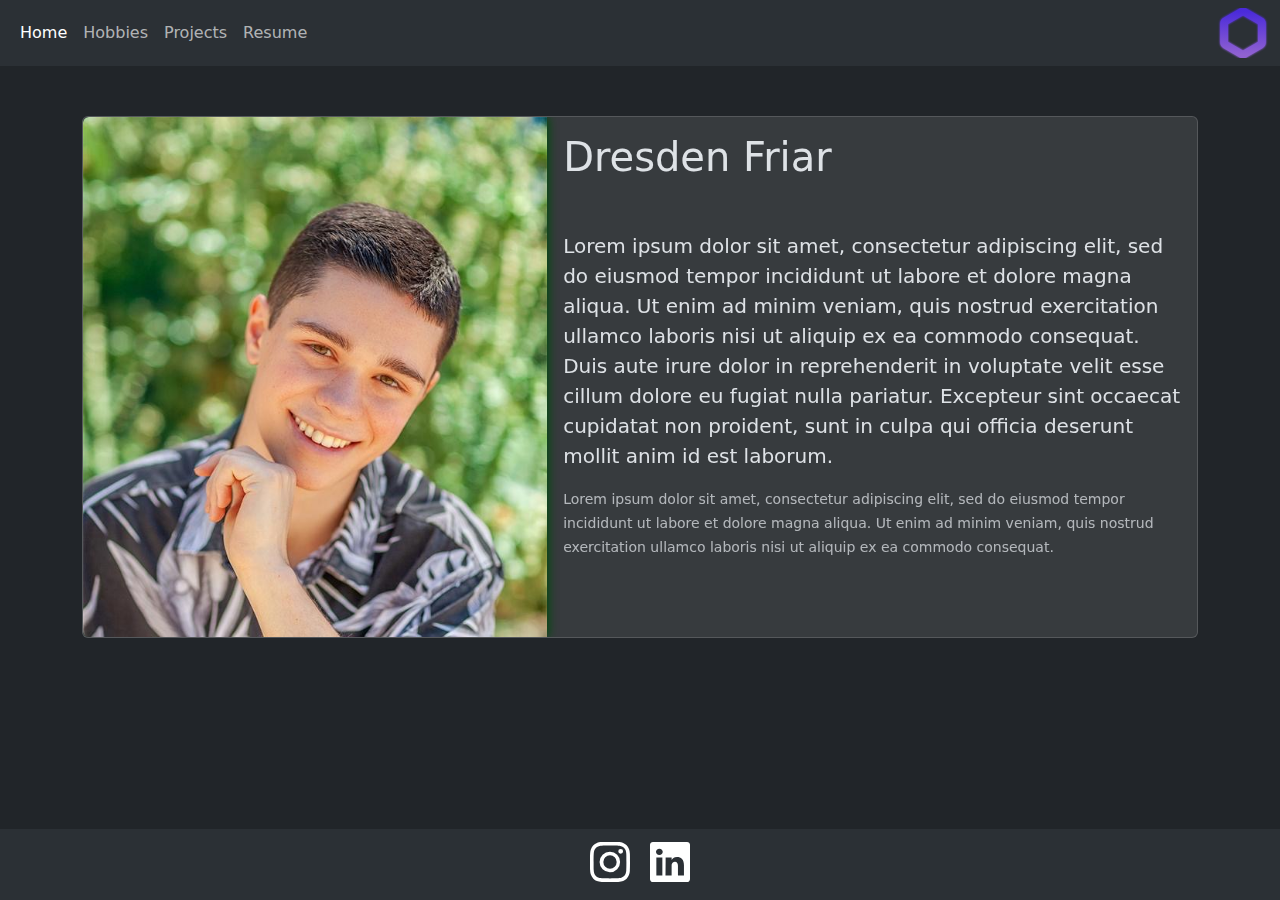
<file: index.html>
<!DOCTYPE html>
<html data-bs-theme="dark">

<head>
    <link href="https://cdn.jsdelivr.net/npm/bootstrap@5.3.3/dist/css/bootstrap.min.css" rel="stylesheet"
        integrity="sha384-QWTKZyjpPEjISv5WaRU9OFeRpok6YctnYmDr5pNlyT2bRjXh0JMhjY6hW+ALEwIH" crossorigin="anonymous">
    <link href="./resources/css/style.css" rel="stylesheet">
    


    <nav class="navbar navbar-expand-lg bg-body-tertiary" id="navbar">
        <div class="container-fluid">
            <!-- <a class="navbar-brand" href="#">Navbar</a> -->
            <button class="navbar-toggler" type="button" data-bs-toggle="collapse"
                data-bs-target="#navbarSupportedContent" aria-controls="navbarSupportedContent" aria-expanded="false"
                aria-label="Toggle navigation">
                <span class="navbar-toggler-icon"></span>
            </button>
            <div class="collapse navbar-collapse" id="navbarSupportedContent">
                <ul class="navbar-nav me-auto mb-2 mb-lg-0">
                    <li class="nav-item">
                        <a class="nav-link active" aria-current="page" href="./home.html">Home</a>
                    </li>
                    <li class="nav-item">
                        <a class="nav-link" href="./views/hobbies.html">Hobbies</a>
                    </li>
                    <li class="nav-item">
                        <a class="nav-link" href="./views/projects.html">Projects</a>
                    </li>
                    <li class="nav-item">
                        <a class="nav-link" href="./views/resume.html">Resume</a>
                    </li>
                </ul>
            </div>
            <div class="d-flex">
                <img src="./resources/img/icon.svg" alt="...">
            </div>
        </div>
        </div>
    </nav>
    <title>Home</title>
</head>

<body>
    <div class="container" style="margin-top: 50px; margin-bottom: 50px;">

        <div class="card mb-3 glass hide-overflow">
            <div class="row g-0">
                <div class="col-md-5">
                    <img id="self-image" src="./resources/img/SeniorPhoto.JPG" class="img-fluid rounded-start"
                        alt="..." style="box-shadow: 2px 0 10px #004b0c">
                </div>
                <div class="col-md-7">
                    <div class="card-body">
                        <h1 class="card-title" style="margin-bottom: 50px">Dresden Friar</h1>
                        <p class="card-text lead" id="self-desc">Lorem ipsum dolor sit amet, consectetur adipiscing
                            elit, sed do eiusmod tempor incididunt ut labore et dolore magna aliqua. Ut enim ad minim
                            veniam, quis nostrud exercitation ullamco laboris nisi ut aliquip ex ea commodo consequat.
                            Duis aute irure dolor in reprehenderit in voluptate velit esse cillum dolore eu fugiat nulla
                            pariatur. Excepteur sint occaecat cupidatat non proident, sunt in culpa qui officia deserunt
                            mollit anim id est laborum.</p>
                        <!-- <p class="card-text"><small class="text-body-secondary">Last updated 3 mins ago</small></p> -->
                        <p class="card-text"><small class="text-body-secondary">Lorem ipsum dolor sit amet, consectetur adipiscing
                            elit, sed do eiusmod tempor incididunt ut labore et dolore magna aliqua. Ut enim ad minim
                            veniam, quis nostrud exercitation ullamco laboris nisi ut aliquip ex ea commodo consequat.</small></p>

                    </div>
                </div>
            </div>
        </div>

        <nav id="footer" class="navbar navbar-expand-lg bg-body-tertiary fixed-bottom">
            <div class="container-fluid justify-content-center">
                <a class="icon-link icon-link-hover" href="https://www.instagram.com/">
                    <img src="./resources/img/instagram.svg" alt="..." style="width: 40px; height: 40px;">
                </a>
                <a class="icon-link icon-link-hover" href="https://www.linkedin.com/">
                    <img src="./resources/img/linkedin.svg" alt="..." style="width: 40px; height: 40px;">
                </a>
            </div>
        </nav>
    </div>
    <script src="https://cdn.jsdelivr.net/npm/bootstrap@5.3.3/dist/js/bootstrap.bundle.min.js"
        integrity="sha384-YvpcrYf0tY3lHB60NNkmXc5s9fDVZLESaAA55NDzOxhy9GkcIdslK1eN7N6jIeHz"
        crossorigin="anonymous"></script>
</body>

</html>
</file>
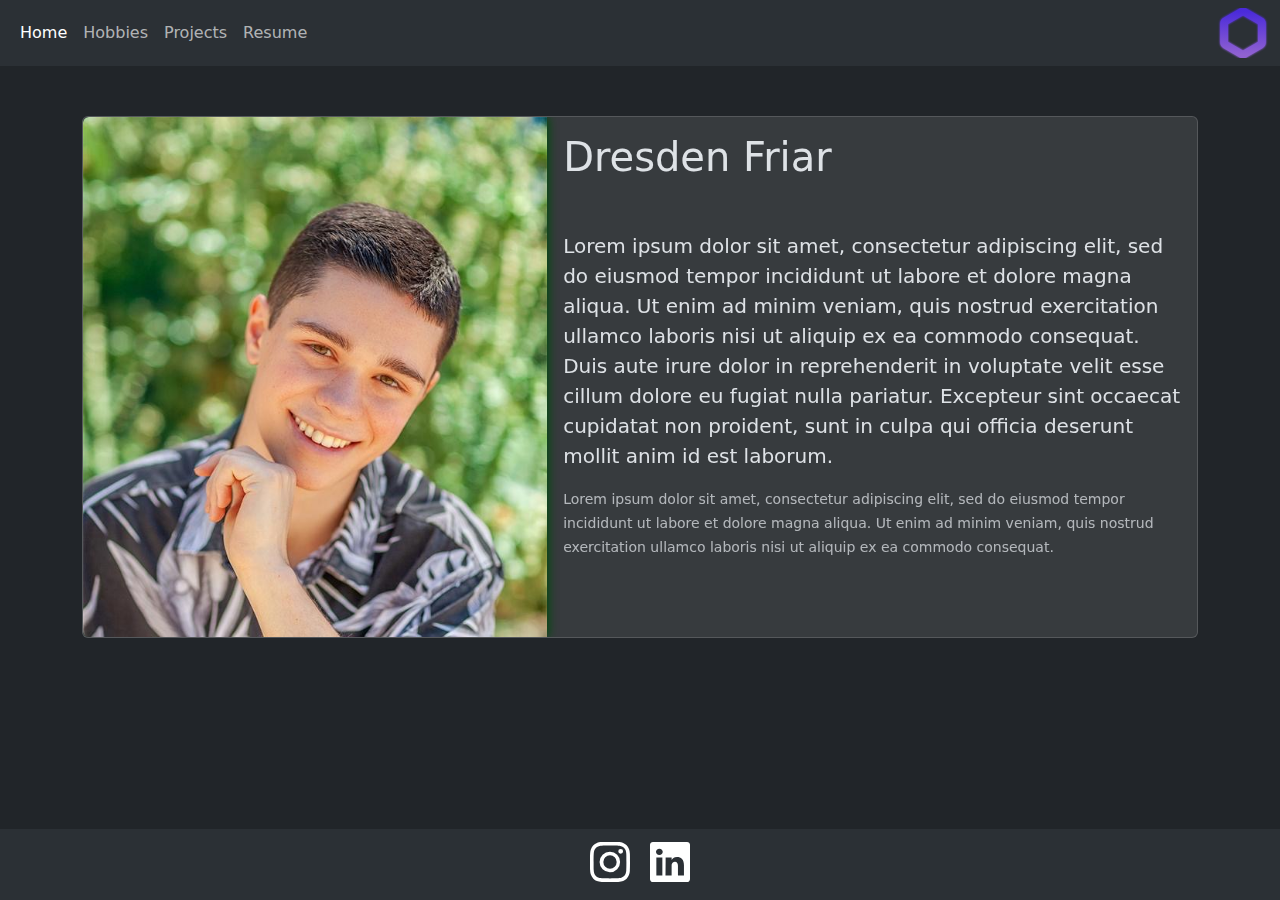
<file: views/index.html>
<!DOCTYPE html>
<html data-bs-theme="dark">

<head>
    <link href="https://cdn.jsdelivr.net/npm/bootstrap@5.3.3/dist/css/bootstrap.min.css" rel="stylesheet"
        integrity="sha384-QWTKZyjpPEjISv5WaRU9OFeRpok6YctnYmDr5pNlyT2bRjXh0JMhjY6hW+ALEwIH" crossorigin="anonymous">
    <link href="../resources/css/style.css" rel="stylesheet">
    


    <nav class="navbar navbar-expand-lg bg-body-tertiary" id="navbar">
        <div class="container-fluid">
            <!-- <a class="navbar-brand" href="#">Navbar</a> -->
            <button class="navbar-toggler" type="button" data-bs-toggle="collapse"
                data-bs-target="#navbarSupportedContent" aria-controls="navbarSupportedContent" aria-expanded="false"
                aria-label="Toggle navigation">
                <span class="navbar-toggler-icon"></span>
            </button>
            <div class="collapse navbar-collapse" id="navbarSupportedContent">
                <ul class="navbar-nav me-auto mb-2 mb-lg-0">
                    <li class="nav-item">
                        <a class="nav-link active" aria-current="page" href="./home.html">Home</a>
                    </li>
                    <li class="nav-item">
                        <a class="nav-link" href="./hobbies.html">Hobbies</a>
                    </li>
                    <li class="nav-item">
                        <a class="nav-link" href="./projects.html">Projects</a>
                    </li>
                    <li class="nav-item">
                        <a class="nav-link" href="./resume.html">Resume</a>
                    </li>
                </ul>
            </div>
            <div class="d-flex">
                <img src="../resources/img/icon.svg" alt="...">
            </div>
        </div>
        </div>
    </nav>
    <title>Home</title>
</head>

<body>
    <div class="container" style="margin-top: 50px; margin-bottom: 50px;">

        <div class="card mb-3 glass hide-overflow">
            <div class="row g-0">
                <div class="col-md-5">
                    <img id="self-image" src="../resources/img/SeniorPhoto.JPG" class="img-fluid rounded-start"
                        alt="..." style="box-shadow: 2px 0 10px #004b0c">
                </div>
                <div class="col-md-7">
                    <div class="card-body">
                        <h1 class="card-title" style="margin-bottom: 50px">Dresden Friar</h1>
                        <p class="card-text lead" id="self-desc">Lorem ipsum dolor sit amet, consectetur adipiscing
                            elit, sed do eiusmod tempor incididunt ut labore et dolore magna aliqua. Ut enim ad minim
                            veniam, quis nostrud exercitation ullamco laboris nisi ut aliquip ex ea commodo consequat.
                            Duis aute irure dolor in reprehenderit in voluptate velit esse cillum dolore eu fugiat nulla
                            pariatur. Excepteur sint occaecat cupidatat non proident, sunt in culpa qui officia deserunt
                            mollit anim id est laborum.</p>
                        <!-- <p class="card-text"><small class="text-body-secondary">Last updated 3 mins ago</small></p> -->
                        <p class="card-text"><small class="text-body-secondary">Lorem ipsum dolor sit amet, consectetur adipiscing
                            elit, sed do eiusmod tempor incididunt ut labore et dolore magna aliqua. Ut enim ad minim
                            veniam, quis nostrud exercitation ullamco laboris nisi ut aliquip ex ea commodo consequat.</small></p>

                    </div>
                </div>
            </div>
        </div>

        <nav id="footer" class="navbar navbar-expand-lg bg-body-tertiary fixed-bottom">
            <div class="container-fluid justify-content-center">
                <a class="icon-link icon-link-hover" href="https://www.instagram.com/">
                    <img src="../resources/img/instagram.svg" alt="..." style="width: 40px; height: 40px;">
                </a>
                <a class="icon-link icon-link-hover" href="https://www.linkedin.com/">
                    <img src="../resources/img/linkedin.svg" alt="..." style="width: 40px; height: 40px;">
                </a>
            </div>
        </nav>
    </div>
    <script src="https://cdn.jsdelivr.net/npm/bootstrap@5.3.3/dist/js/bootstrap.bundle.min.js"
        integrity="sha384-YvpcrYf0tY3lHB60NNkmXc5s9fDVZLESaAA55NDzOxhy9GkcIdslK1eN7N6jIeHz"
        crossorigin="anonymous"></script>
</body>

</html>
</file>
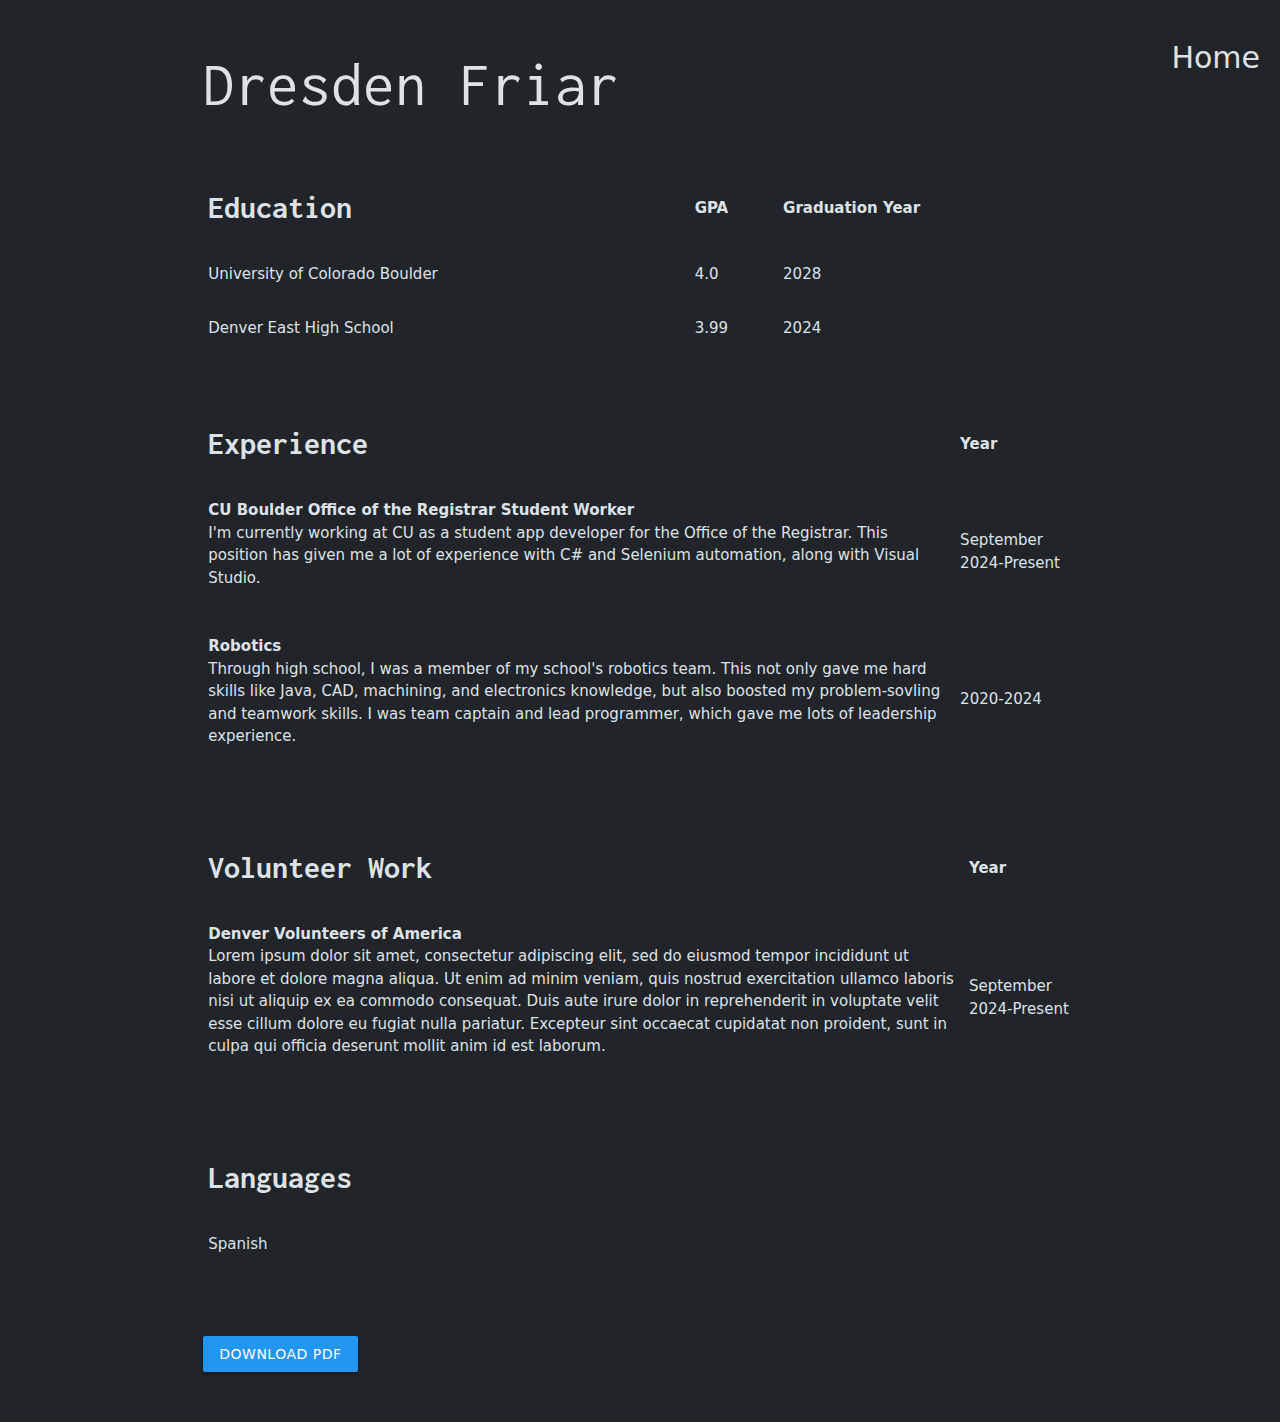
<file: views/resume.html>
<!DOCTYPE html>
<html data-bs-theme="dark">

<head>
    <link href="https://cdn.jsdelivr.net/npm/bootstrap@5.3.3/dist/css/bootstrap.min.css" rel="stylesheet"
        integrity="sha384-QWTKZyjpPEjISv5WaRU9OFeRpok6YctnYmDr5pNlyT2bRjXh0JMhjY6hW+ALEwIH" crossorigin="anonymous">
    <link href="../resources/css/style.css" rel="stylesheet">
    <link rel="stylesheet" href="https://cdnjs.cloudflare.com/ajax/libs/materialize/1.0.0/css/materialize.min.css">

    <link rel="preconnect" href="https://fonts.googleapis.com">
    <link rel="preconnect" href="https://fonts.gstatic.com" crossorigin>
    <link href="https://fonts.googleapis.com/css2?family=Inconsolata:wght@200..900&family=Inter:wght@700&display=swap"
        rel="stylesheet">

    <a class="nav-link resume-home-btn" href="../index.html">Home</a>


    <title>Resume</title>
</head>

<body>
    <div class="container" id="resume" style="margin-top: 50px; margin-bottom: 50px;">

        <h1 class="text-left inconsolata" style="margin-bottom: 50px;">Dresden Friar</h1>

        <table class="table-auto responsive-table">
            <thead>
                <tr>
                    <th class="big-table-header inconsolata">Education</th>
                    <th>GPA</th>
                    <th>Graduation Year</th>
                </tr>
            </thead>

            <tbody>
                <tr>
                    <td>University of Colorado Boulder</td>
                    <td>4.0</td>
                    <td>2028</td>
                </tr>
                <tr>
                    <td>Denver East High School</td>
                    <td>3.99</td>
                    <td>2024</td>
                </tr>
            </tbody>
        </table>

        <table class="table-auto responsive-table">
            <thead>
                <tr>
                    <th class="big-table-header inconsolata">Experience </th>
                    <th>Year</th>
                </tr>
            </thead>

            <tbody>
                <tr>
                    <td>
                        <b>CU Boulder Office of the Registrar Student Worker</b>
                        <p>I'm currently working at CU as a student app developer for the Office of the Registrar. This
                            position has given me a lot of experience with C# and Selenium automation, along with Visual
                            Studio.
                        </p>
                    </td>
                    <td>September 2024-Present</td>
                </tr>
                <tr>
                    <td>
                        <b>Robotics</b>
                        <p>Through high school, I was a member of my school's robotics team. This not only gave me hard
                            skills like Java, CAD, machining,
                            and electronics knowledge, but also boosted my problem-sovling and teamwork skills. I was
                            team
                            captain and lead programmer, which
                            gave me lots of leadership experience.</p>
                    </td>
                    <td>2020-2024</td>
                </tr>
            </tbody>
        </table>


        <table class="table-auto responsive-table">
            <thead>
                <tr>
                    <th class="big-table-header inconsolata">Volunteer Work </th>
                    <th>Year</th>
                </tr>
            </thead>

            <tbody>
                <tr>
                    <td>
                        <b>Denver Volunteers of America</b>
                        <p>Lorem ipsum dolor sit amet, consectetur adipiscing elit, sed do eiusmod tempor incididunt ut
                            labore et dolore magna aliqua. Ut enim ad minim veniam, quis nostrud exercitation ullamco
                            laboris nisi ut aliquip ex ea commodo consequat. Duis aute irure dolor in reprehenderit in
                            voluptate velit esse cillum dolore eu fugiat nulla pariatur. Excepteur sint occaecat
                            cupidatat non proident, sunt in culpa qui officia deserunt mollit anim id est laborum.
                        </p>
                    </td>
                    <td>September 2024-Present</td>
                </tr>
            </tbody>
        </table>



        <table class="table-auto responsive-table">
            <thead>
                <tr>
                    <th class="big-table-header inconsolata">Languages </th>
                </tr>
            </thead>

            <tbody>
                <tr>
                    <td>
                        <p>Spanish
                        </p>
                    </td>

                </tr>
            </tbody>
        </table>

        <a id="download" href="../resources/ExampleResume.pdf" target="_blank" download="Dresden_Friar_Example_Resume.pdf">
            <button class="btn blue download-hover">Download PDF</button>
        </a>


    </div>


    
        <script src="https://cdn.jsdelivr.net/npm/bootstrap@5.3.3/dist/js/bootstrap.bundle.min.js"
        integrity="sha384-YvpcrYf0tY3lHB60NNkmXc5s9fDVZLESaAA55NDzOxhy9GkcIdslK1eN7N6jIeHz"
        crossorigin="anonymous"></script>
</body>

</html>
</file>
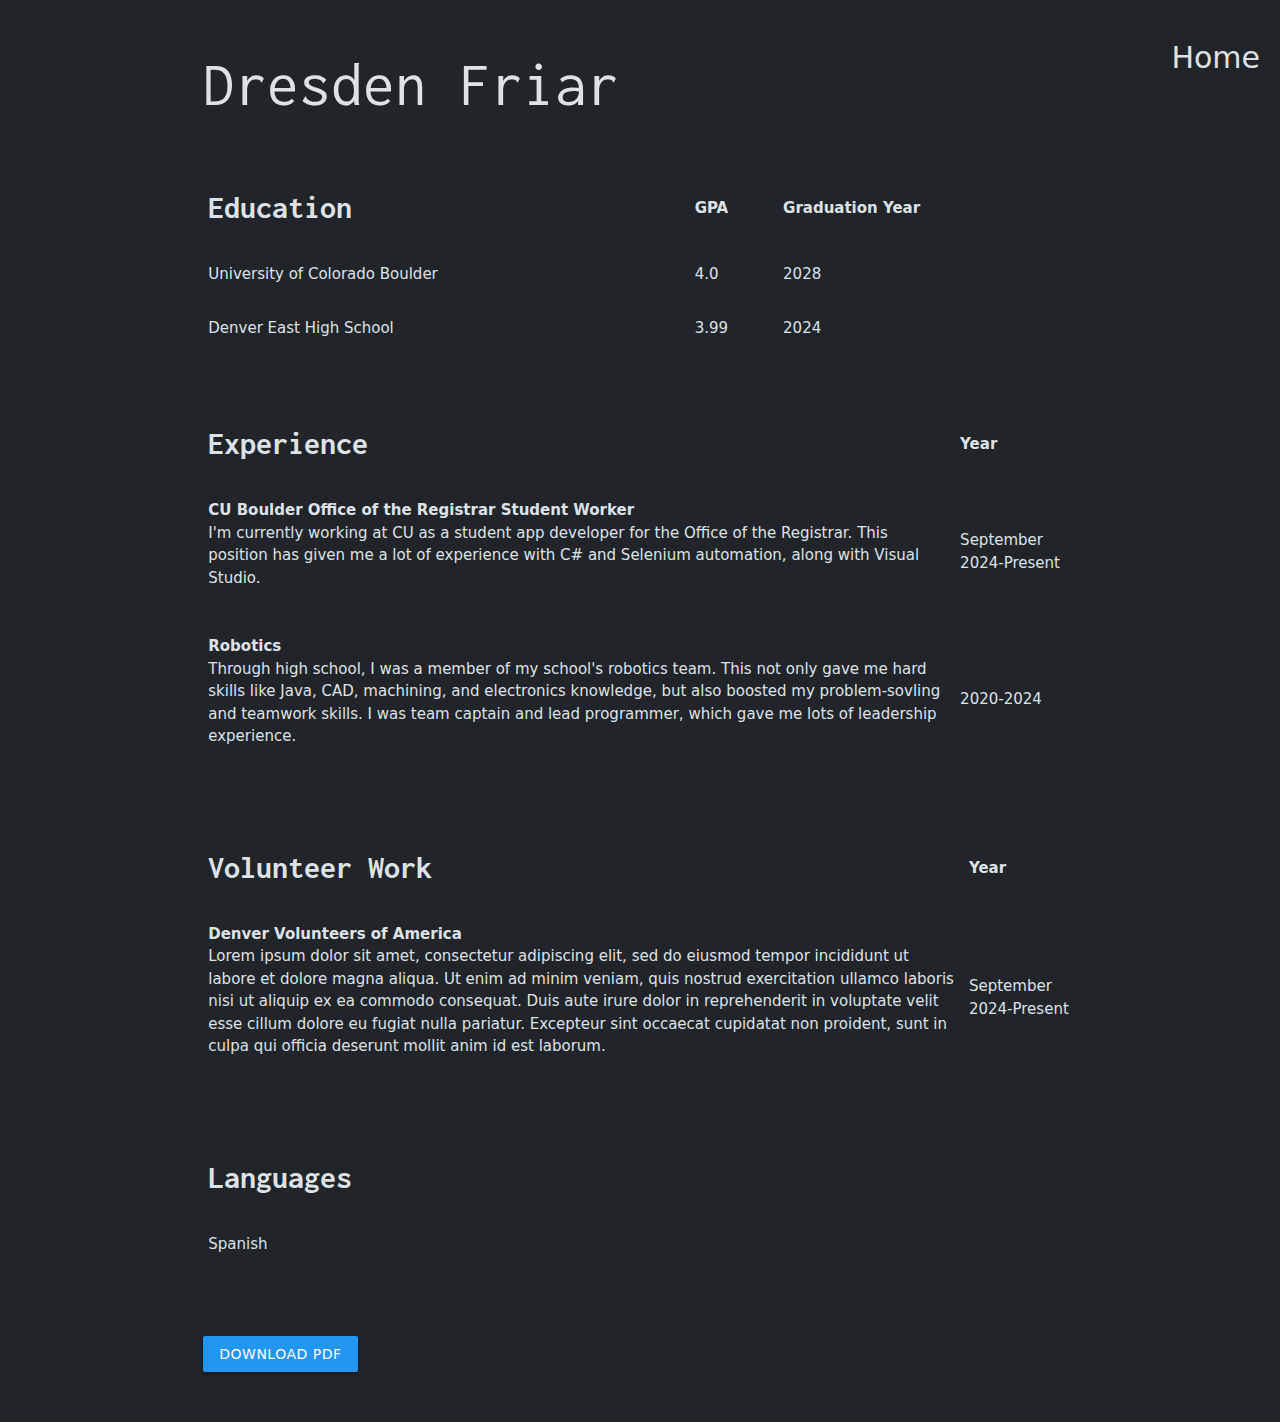
<file: submission/views/resume.html>
<!DOCTYPE html>
<html data-bs-theme="dark">

<head>
    <link href="https://cdn.jsdelivr.net/npm/bootstrap@5.3.3/dist/css/bootstrap.min.css" rel="stylesheet"
        integrity="sha384-QWTKZyjpPEjISv5WaRU9OFeRpok6YctnYmDr5pNlyT2bRjXh0JMhjY6hW+ALEwIH" crossorigin="anonymous">
    <link href="../resources/css/style.css" rel="stylesheet">
    <link rel="stylesheet" href="https://cdnjs.cloudflare.com/ajax/libs/materialize/1.0.0/css/materialize.min.css">

    <link rel="preconnect" href="https://fonts.googleapis.com">
    <link rel="preconnect" href="https://fonts.gstatic.com" crossorigin>
    <link href="https://fonts.googleapis.com/css2?family=Inconsolata:wght@200..900&family=Inter:wght@700&display=swap"
        rel="stylesheet">

    <a class="nav-link resume-home-btn" href="./home.html">Home</a>


    <title>Resume</title>
</head>

<body>
    <div class="container" id="resume" style="margin-top: 50px; margin-bottom: 50px;">

        <h1 class="text-left inconsolata" style="margin-bottom: 50px;">Dresden Friar</h1>

        <table class="table-auto responsive-table">
            <thead>
                <tr>
                    <th class="big-table-header inconsolata">Education</th>
                    <th>GPA</th>
                    <th>Graduation Year</th>
                </tr>
            </thead>

            <tbody>
                <tr>
                    <td>University of Colorado Boulder</td>
                    <td>4.0</td>
                    <td>2028</td>
                </tr>
                <tr>
                    <td>Denver East High School</td>
                    <td>3.99</td>
                    <td>2024</td>
                </tr>
            </tbody>
        </table>

        <table class="table-auto responsive-table">
            <thead>
                <tr>
                    <th class="big-table-header inconsolata">Experience </th>
                    <th>Year</th>
                </tr>
            </thead>

            <tbody>
                <tr>
                    <td>
                        <b>CU Boulder Office of the Registrar Student Worker</b>
                        <p>I'm currently working at CU as a student app developer for the Office of the Registrar. This
                            position has given me a lot of experience with C# and Selenium automation, along with Visual
                            Studio.
                        </p>
                    </td>
                    <td>September 2024-Present</td>
                </tr>
                <tr>
                    <td>
                        <b>Robotics</b>
                        <p>Through high school, I was a member of my school's robotics team. This not only gave me hard
                            skills like Java, CAD, machining,
                            and electronics knowledge, but also boosted my problem-sovling and teamwork skills. I was
                            team
                            captain and lead programmer, which
                            gave me lots of leadership experience.</p>
                    </td>
                    <td>2020-2024</td>
                </tr>
            </tbody>
        </table>


        <table class="table-auto responsive-table">
            <thead>
                <tr>
                    <th class="big-table-header inconsolata">Volunteer Work </th>
                    <th>Year</th>
                </tr>
            </thead>

            <tbody>
                <tr>
                    <td>
                        <b>Denver Volunteers of America</b>
                        <p>Lorem ipsum dolor sit amet, consectetur adipiscing elit, sed do eiusmod tempor incididunt ut
                            labore et dolore magna aliqua. Ut enim ad minim veniam, quis nostrud exercitation ullamco
                            laboris nisi ut aliquip ex ea commodo consequat. Duis aute irure dolor in reprehenderit in
                            voluptate velit esse cillum dolore eu fugiat nulla pariatur. Excepteur sint occaecat
                            cupidatat non proident, sunt in culpa qui officia deserunt mollit anim id est laborum.
                        </p>
                    </td>
                    <td>September 2024-Present</td>
                </tr>
            </tbody>
        </table>



        <table class="table-auto responsive-table">
            <thead>
                <tr>
                    <th class="big-table-header inconsolata">Languages </th>
                </tr>
            </thead>

            <tbody>
                <tr>
                    <td>
                        <p>Spanish
                        </p>
                    </td>

                </tr>
            </tbody>
        </table>

        <a id="download" href="../resources/ExampleResume.pdf" target="_blank" download="Dresden_Friar_Example_Resume.pdf">
            <button class="btn blue download-hover">Download PDF</button>
        </a>


    </div>


    
        <script src="https://cdn.jsdelivr.net/npm/bootstrap@5.3.3/dist/js/bootstrap.bundle.min.js"
        integrity="sha384-YvpcrYf0tY3lHB60NNkmXc5s9fDVZLESaAA55NDzOxhy9GkcIdslK1eN7N6jIeHz"
        crossorigin="anonymous"></script>
</body>

</html>
</file>
<file: resources/css/style.css>
.icon-link {
    
    margin-left: 10px;
    margin-right: 10px;
    margin-top: 5px;
    margin-bottom: 10px;
    color: white;
    
}


 /* box-shadow: 0 0 10px #afafaf, 
    -1px -1px 2px #232323,
    1px 1px 2px #1b1b1b; */

.four-by-three {

    aspect-ratio: 4/3;
    object-fit: cover;

}

.hide-overflow {
    overflow: hidden;
}


.glass {
    background-color: rgba(255, 255, 255, 0.1);
    backdrop-filter: blur(5px);
    
}

.carousel-control-prev {
    filter: invert(100%);
}
.carousel-control-next {
    filter: invert(100%);
}





.resume-home-btn {
    font-size: 2rem;
    float:right; 
    margin-right:20px; 
    margin-top:-15px;

}



.big-table-header {

    font-size: xx-large;
}


.table-auto {
    margin-bottom: 50px;
}

.inconsolata {
    font-family: "Inconsolata", serif;
  }



  .nav-background {

    background-image: "../resources/img/maze.svg";
    background-size: cover;

  }




.download-hover:hover {

    color:rgb(255, 255, 255);

    
}



.carousel-img {

    aspect-ratio: 16/9;
    object-fit: cover;

}
</file>
<file: submission/resources/css/style.css>
.icon-link {
    
    margin-left: 10px;
    margin-right: 10px;
    margin-top: 5px;
    margin-bottom: 10px;
    color: white;
    
}


 /* box-shadow: 0 0 10px #afafaf, 
    -1px -1px 2px #232323,
    1px 1px 2px #1b1b1b; */

.four-by-three {

    aspect-ratio: 4/3;
    object-fit: cover;

}

.hide-overflow {
    overflow: hidden;
}


.glass {
    background-color: rgba(255, 255, 255, 0.1);
    backdrop-filter: blur(5px);
    
}

.carousel-control-prev {
    filter: invert(100%);
}
.carousel-control-next {
    filter: invert(100%);
}





.resume-home-btn {
    font-size: 2rem;
    float:right; 
    margin-right:20px; 
    margin-top:-15px;

}



.big-table-header {

    font-size: xx-large;
}


.table-auto {
    margin-bottom: 50px;
}

.inconsolata {
    font-family: "Inconsolata", serif;
  }



  .nav-background {

    background-image: "../resources/img/maze.svg";
    background-size: cover;

  }




.download-hover:hover {

    color:rgb(255, 255, 255);

    
}



.carousel-img {

    aspect-ratio: 16/9;
    object-fit: cover;

}
</file>
